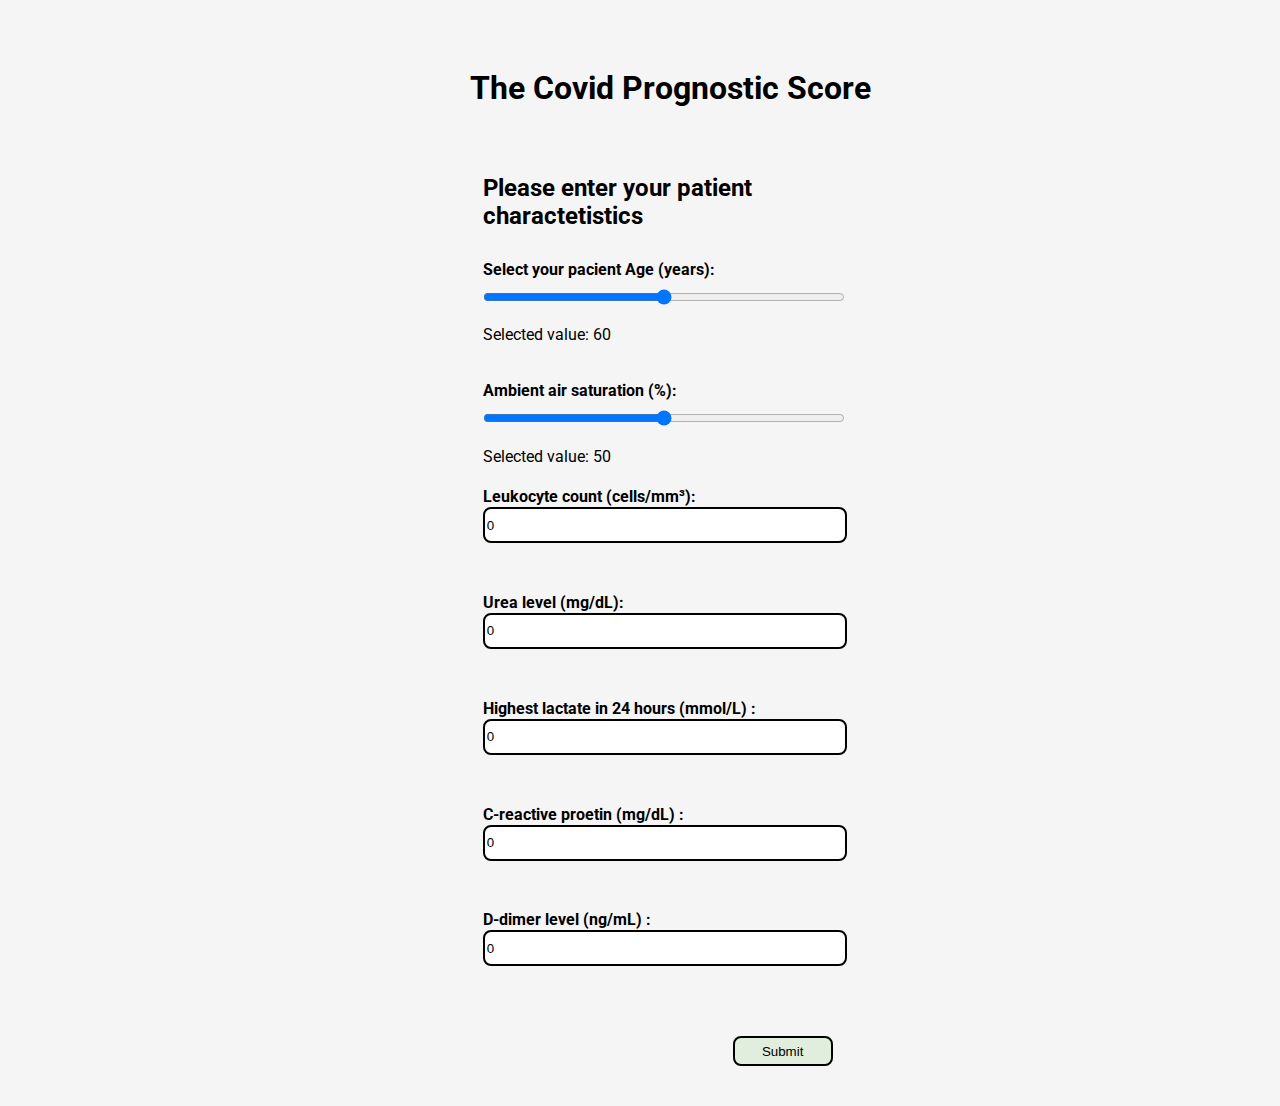
<file: app/templates/index.html>
<!DOCTYPE html>
<html lang="en">
<head>
    <meta charset="UTF-8">
    <meta http-equiv="X-UA-Compatible" content="IE=edge">
    <meta name="viewport" content="width=device-width, initial-scale=1.0">
    <link rel="stylesheet" href="../static/styles/sytle.css">
    <link rel="preconnect" href="https://fonts.googleapis.com">
    <link rel="preconnect" href="https://fonts.gstatic.com" crossorigin>
    <link href="https://fonts.googleapis.com/css2?family=Roboto:wght@300&display=swap" rel="stylesheet">

    <title>COPS</title>
</head>

<body>

    <div id="container">

        <header>
           
        </header>

        <form action="/" method="POST", class = "form_layout">
            
            <h1 class = "title_header">The Covid Prognostic Score</h1>

            <h2 class = "subtitle_header">Please enter your patient charactetistics</h2>
        

            <label for="age" class = "age_label">Select your pacient Age (years):</label>
            <input type="range" name="age" id = "age_range" class = "age_input" min = "0" max = "120" step="1">
            <p class = "age_value">Selected value: <output id="age_value"></output></p>
            <script>
                var slider = document.getElementById("age_range");
                var output = document.getElementById("age_value");
                output.innerHTML = slider.value;
                
                slider.oninput = function() {
                  output.innerHTML = this.value;
                }
                </script>

            
            <label for="ars" class = "ars_label">Ambient air saturation (%):</label>
            <input type="range" name="ars" id = "ars_range" class = "ars_input" min = "0" max = "100" step="1">
            <p class = "ars_value">Selected value: <output id="ars_value"></output></p>
            <script>
                var slider_ars= document.getElementById("ars_range");
                var output_ars = document.getElementById("ars_value");
                output_ars.innerHTML = slider_ars.value;
                
                slider_ars.oninput = function() {
                  output_ars.innerHTML = this.value;
                }
            </script>

            
            <label for="Leukocyte" class = "Leukocyte">Leukocyte count (cells/mm³):</label>
            <input type="number" name="Leukocyte" id = "Leukocyte_input" class = "Leukocyte_input" placeholder="Type your value" min = 0 max = 500,000 step="0.01" value = 0>

            <label for="urea" class = "urea_label">Urea level (mg/dL):</label>
            <input type="number" name="urea" id = "urea_input" class = "urea_input" placeholder="Type your value" min = 0 max = 500 step="0.01" value = 0>

            <label for="lactate" class = "lactate_label">Highest lactate in 24 hours (mmol/L) :</label>
            <input type="number" name="lactate" id = "lactate" class = "lactate_input" placeholder="Type your value" min = 0 max = 10 step="0.01" value = 0>

            <label for="creactive" class = "creactive_label">C-reactive proetin (mg/dL) :</label>
            <input type="number" name="creactive" id = "creactive" class = "creactive_input" placeholder="Type your value" min = 0 max = 500 step="0.01" value = 0>

            <label for="ddimer" class = "ddimer_label">D-dimer level (ng/mL) :</label>
            <input type="number" name="ddimer" id = "ddimer" class = "ddimer_input" placeholder="Type your value" min = 0 max = 5000 step="1" value = 0>

            
          


            <input class= "submit_button" type = "submit" value = "Submit">
                
        

        </form>


</body>

</html>
</file>
<file: app/static/styles/sytle.css>
/**********************************************************************************************/
#container{
    display: grid;
    grid-template-columns: auto 1fr auto;
    height: 95vh;
}

body{
    background-color: whitesmoke;
    font-family: 'Roboto', sans-serif;
}

header{
    background-color: whitesmoke;
    grid-row: 1/span 1;
    grid-column: 1/span 12;
    height: 40px;
}

.form_layout{
    grid-column: 1/span 12;
    grid-row: 2 /span 1;
    display: grid;
    grid-template-rows: repeat(10, 1fr);
    grid-template-columns: repeat(6, 1fr);
    gap: 10px;
}

.title_header{
    grid-column: 2/ span 4;
    grid-row: 1/ span 1;
    margin-left: 250px;
}

.subtitle_header{
    grid-column: 3/ span 2;
    grid-row: 2/ span 1;
    margin-left: 50px;
}

.age_label{
    grid-column: 3/ span 2;
    grid-row: 3/ span 1;
    margin-left: 50px;
    font-family: 'Roboto', sans-serif;
    font-weight: bold;
}

.age_input{
    grid-column: 3/ span 2;
    grid-row: 3/ span 1;
    margin-left: 50px;
    height: 30px;
    margin-top: 20px;
    border: 2px solid black;
    border-radius: 8px;
}

.age_value{
    grid-column: 3/ span 2;
    grid-row: 4/ span 1;
    margin-left: 50px;
    font-family: 'Roboto', sans-serif;
    margin-top: -40px;
}

.ars_label{
    margin-top: -90px;
    grid-column: 3/ span 2;
    grid-row: 5/ span 1;
    margin-left: 50px;
    font-family: 'Roboto', sans-serif;
    font-weight: bold;
}

.ars_input{
    margin-top: -70px;
    grid-column: 3/ span 2;
    grid-row: 5/ span 1;
    margin-left: 50px;
    height: 30px;
    border: 2px solid black;
    border-radius: 8px;
}

.ars_value{
    margin-top: -130px;
    grid-column: 3/ span 2;
    grid-row: 6/ span 1;
    margin-left: 50px;
    font-family: 'Roboto', sans-serif;
}

.Leukocyte{
    margin-top: -90px;
    grid-column: 3/ span 2;
    grid-row: 6/ span 1;
    margin-left: 50px;
    font-family: 'Roboto', sans-serif;
    font-weight: bold;
}

.Leukocyte_input{
    margin-top: -70px;
    grid-column: 3/ span 2;
    grid-row: 6/ span 1;
    margin-left: 50px;
    height: 30px;
    border: 2px solid black;
    border-radius: 8px;
}

.urea_label{
    margin-top: -90px;
    grid-column: 3/ span 2;
    grid-row: 7/ span 1;
    margin-left: 50px;
    font-family: 'Roboto', sans-serif;
    font-weight: bold;
}

.urea_input{
    margin-top: -70px;
    grid-column: 3/ span 2;
    grid-row: 7/ span 1;
    margin-left: 50px;
    height: 30px;
    border: 2px solid black;
    border-radius: 8px;
}

.lactate_label{
    margin-top: -90px;
    grid-column: 3/ span 2;
    grid-row: 8/ span 1;
    margin-left: 50px;
    font-family: 'Roboto', sans-serif;
    font-weight: bold;
}

.lactate_input{
    margin-top: -70px;
    grid-column: 3/ span 2;
    grid-row: 8/ span 1;
    margin-left: 50px;
    height: 30px;
    border: 2px solid black;
    border-radius: 8px;
}


.creactive_label{
    margin-top: -90px;
    grid-column: 3/ span 2;
    grid-row: 9/ span 1;
    margin-left: 50px;
    font-family: 'Roboto', sans-serif;
    font-weight: bold;
}

.creactive_input{
    margin-top: -70px;
    grid-column: 3/ span 2;
    grid-row: 9/ span 1;
    margin-left: 50px;
    height: 30px;
    border: 2px solid black;
    border-radius: 8px;
}

.ddimer_label{
    margin-top: -90px;
    grid-column: 3/ span 2;
    grid-row: 10/ span 1;
    margin-left: 50px;
    font-family: 'Roboto', sans-serif;
    font-weight: bold;
}

.ddimer_input{
    margin-top: -70px;
    grid-column: 3/ span 2;
    grid-row: 10/ span 1;
    margin-left: 50px;
    height: 30px;
    border: 2px solid black;
    border-radius: 8px;
}

.submit_button{
    margin-top: -70px;
    grid-column: 3/ span 2;
    grid-row: 11/ span 1;
    background-color:  #e1eedd;
    height: 30px;
    width: 100px;
    border: 2px solid black;
    border-radius: 8px;
    margin-left: 300px;
}

.submit_button:hover{
    background-color:#fefbe9;
    color: black;
}
</file>
